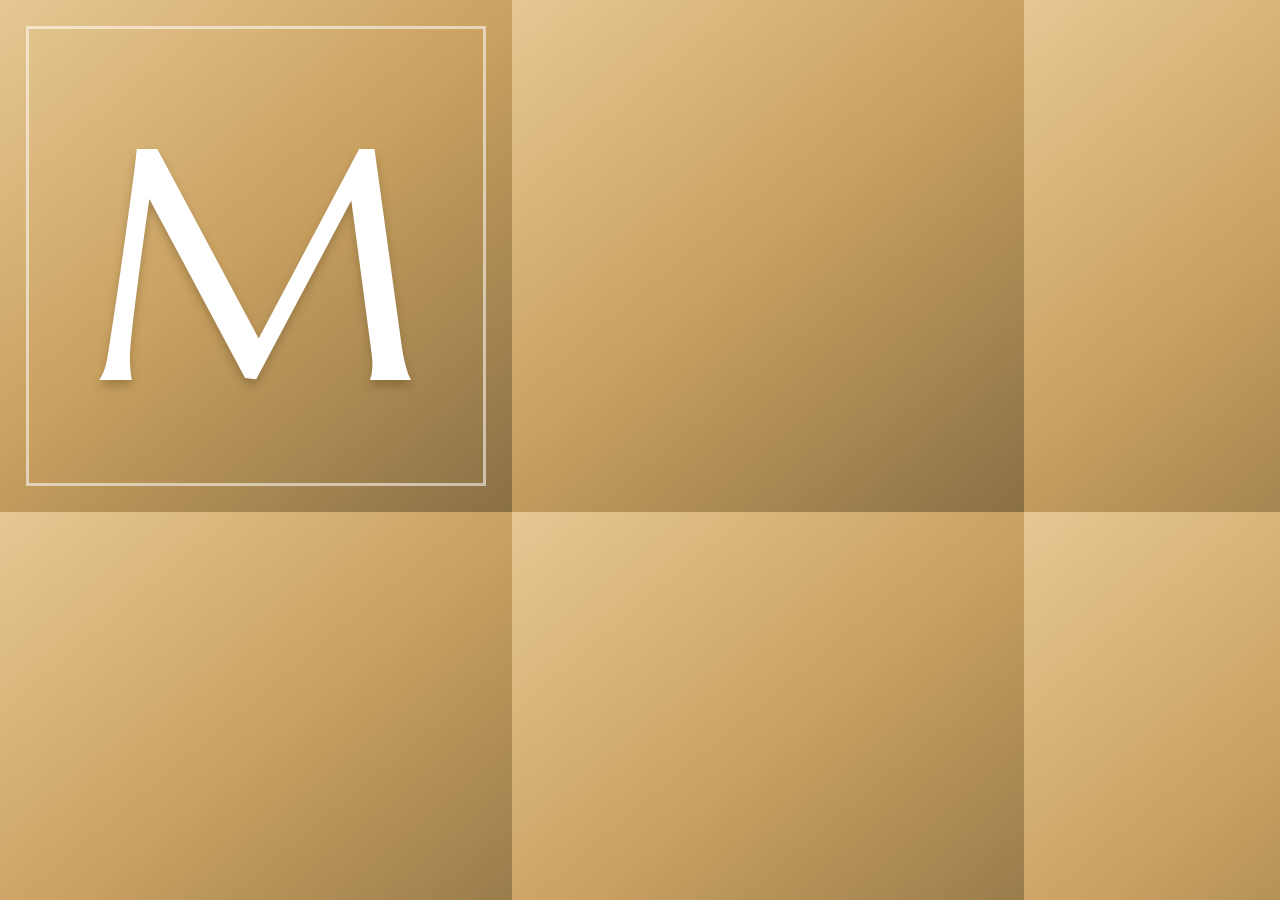
<file: _scripts/favicon.html>
<!DOCTYPE html><html><head><meta charset="utf-8">
<link href="https://fonts.googleapis.com/css2?family=Marcellus&display=swap" rel="stylesheet">
<style>
html,body{margin:0;width:512px;height:512px;background:linear-gradient(140deg,#E6C893 0%,#C9A160 48%,#8A7045 100%)}
body{display:grid;place-items:center;position:relative}
body::before{content:"";position:absolute;inset:26px;border:3px solid rgba(255,255,255,.55)}
b{font:400 330px/1 "Marcellus",serif;color:#fff;text-shadow:0 6px 8px rgba(90,66,30,.35);margin-top:20px}
</style></head><body><b>M</b></body></html>
</file>
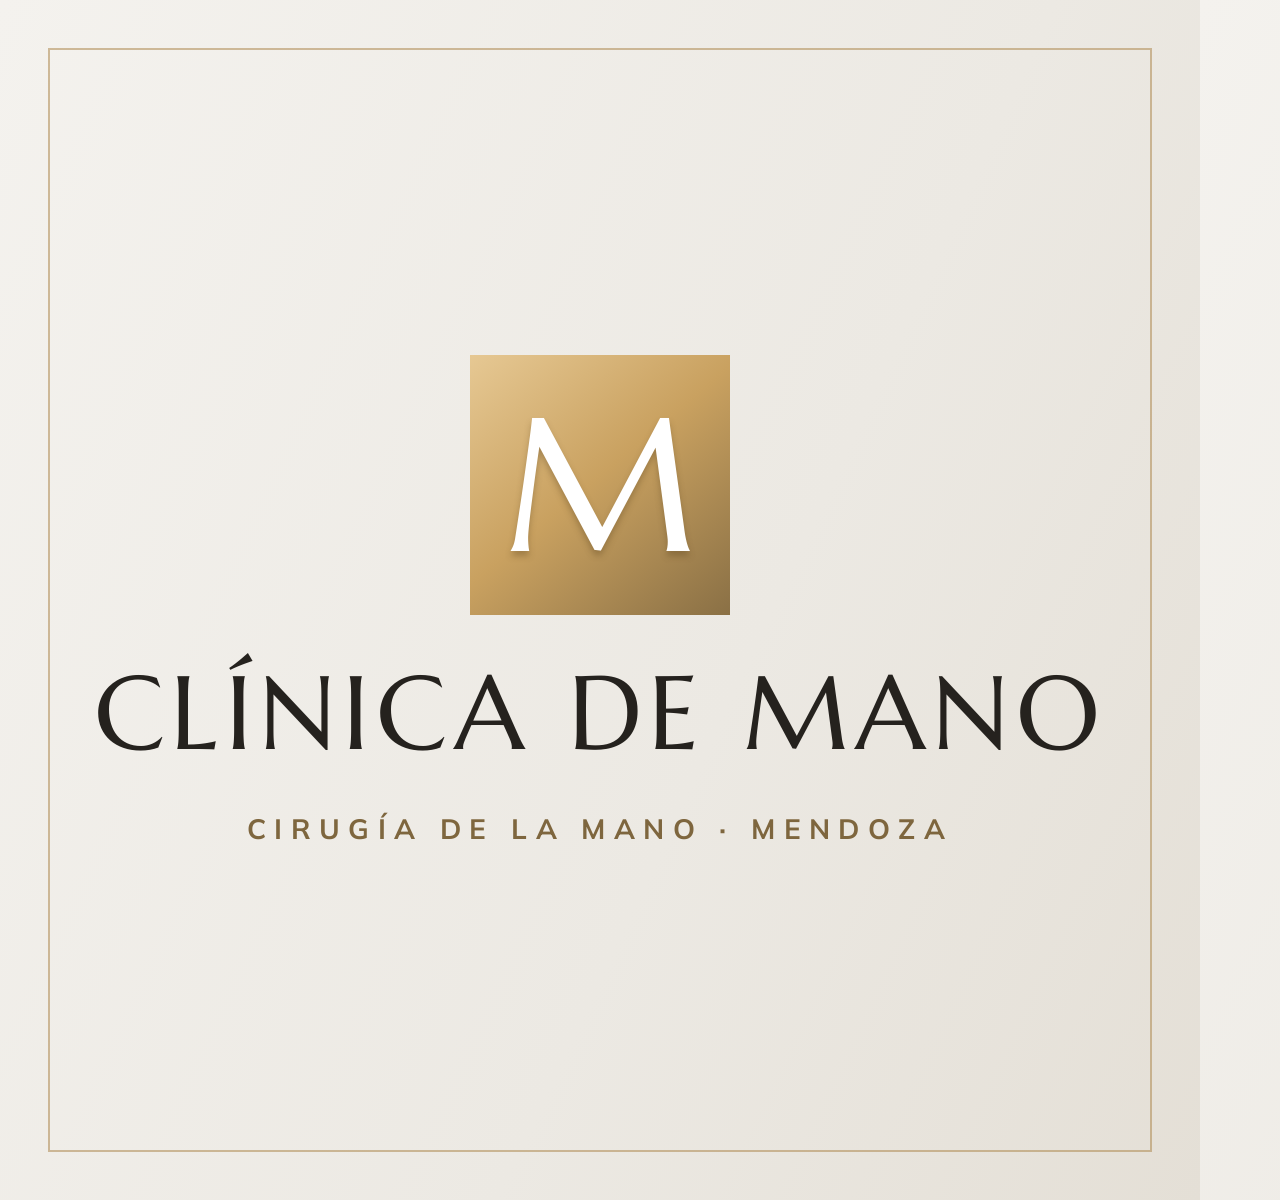
<file: _scripts/og.html>
<!DOCTYPE html><html><head><meta charset="utf-8">
<link href="https://fonts.googleapis.com/css2?family=Marcellus&family=Mulish:wght@700&display=swap" rel="stylesheet">
<style>
html,body{margin:0;width:1200px;height:1200px}
body{display:flex;flex-direction:column;align-items:center;justify-content:center;gap:46px;background:linear-gradient(115deg,#F4F2EE 0%,#ECE9E3 60%,#E4DFD6 100%);color:#25221E;text-align:center;position:relative}
body::before{content:"";position:absolute;inset:48px;border:2px solid rgba(176,138,82,.55)}
.tile{display:grid;place-items:center;width:260px;height:260px;background:linear-gradient(140deg,#E6C893 0%,#C9A160 48%,#8A7045 100%);color:#fff;font:400 190px/1 "Marcellus",serif;text-shadow:0 5px 6px rgba(90,66,30,.35)}
h1{margin:0;font:400 104px/1 "Marcellus",serif;letter-spacing:.06em;text-transform:uppercase}
p{margin:0;font:700 28px "Mulish",sans-serif;letter-spacing:.3em;text-transform:uppercase;color:#7E663E}
</style></head><body>
<div class="tile">M</div>
<h1>Clínica de Mano</h1>
<p>Cirugía de la mano · Mendoza</p>
</body></html>
</file>
